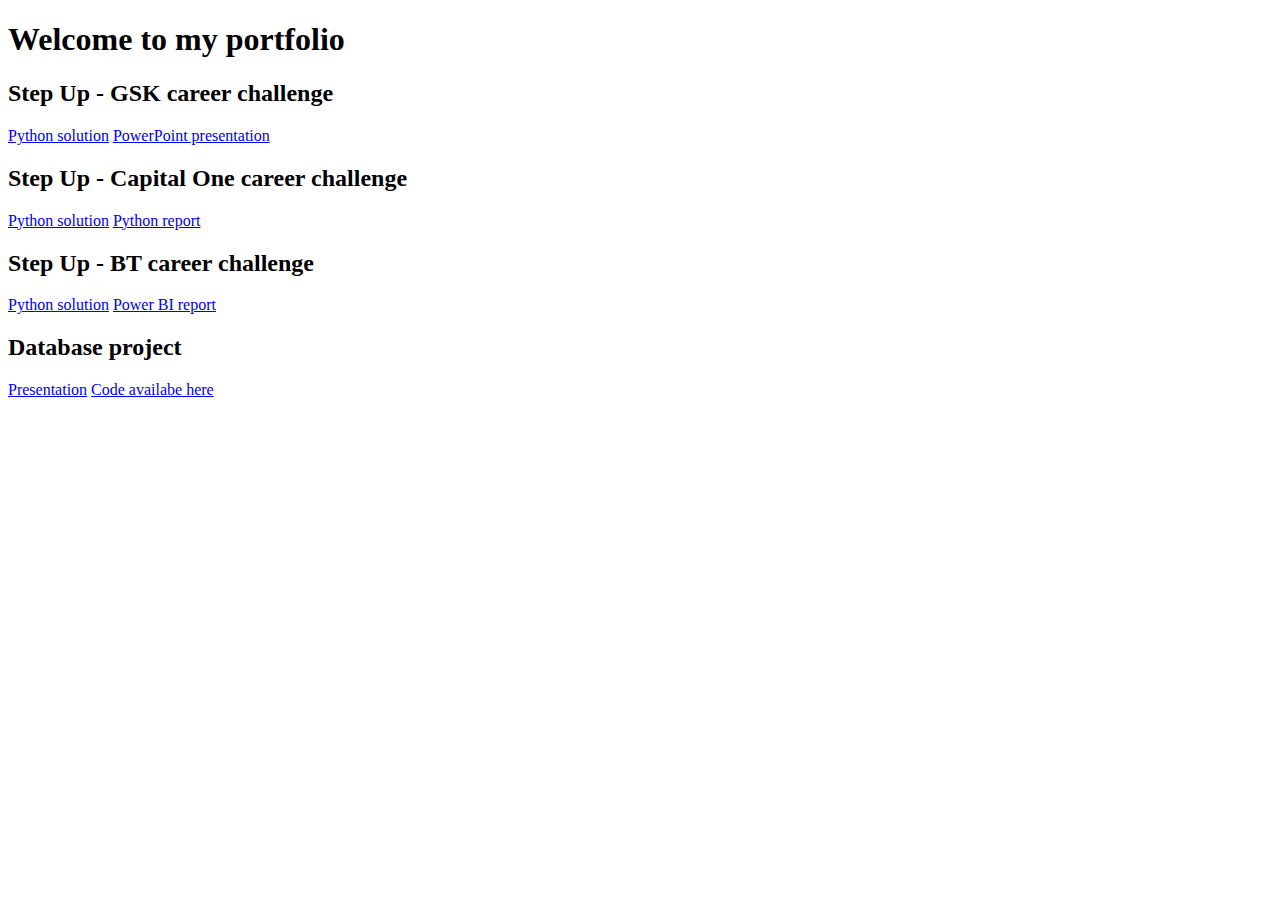
<file: index.html>
<!DOCTYPE html>
<html lang="en">
<head>
    <meta charset="UTF-8">
    <meta name="viewport" content="width=device-width, initial-scale=1.0">
    <title>Document</title>
</head>
<body>
    <dev class="container">
        <h1>Welcome to my portfolio</h1>

        <h2>Step Up - GSK career challenge</h2>
        <a href="Data Analysis Project 1/python solution/miraculon.html">Python solution</a>
        <a href="Data Analysis Project 1/Miraculon-B.pptx">PowerPoint presentation</a>

        <h2>Step Up - Capital One career challenge</h2>
        <a href="Data Analysis Project 2/exploration.html">Python solution</a>
        <a href="Data Analysis Project 2/challenge.html">Python report</a>

        <h2>Step Up - BT career challenge</h2>
        <a href="Data Analysis Project 3/Solution.html">Python solution</a>
        <a href="Data Analysis Project 3/Solution.pdf">Power BI report</a>

        <h2>Database project</h2>
        <a href="SQL Project/Presentation.png">Presentation</a>
        <a href="https://github.com/stradivarus/portfolio/tree/main/SQL%20Project">Code availabe here</a>
    </dev>
</body>
</html>
</file>
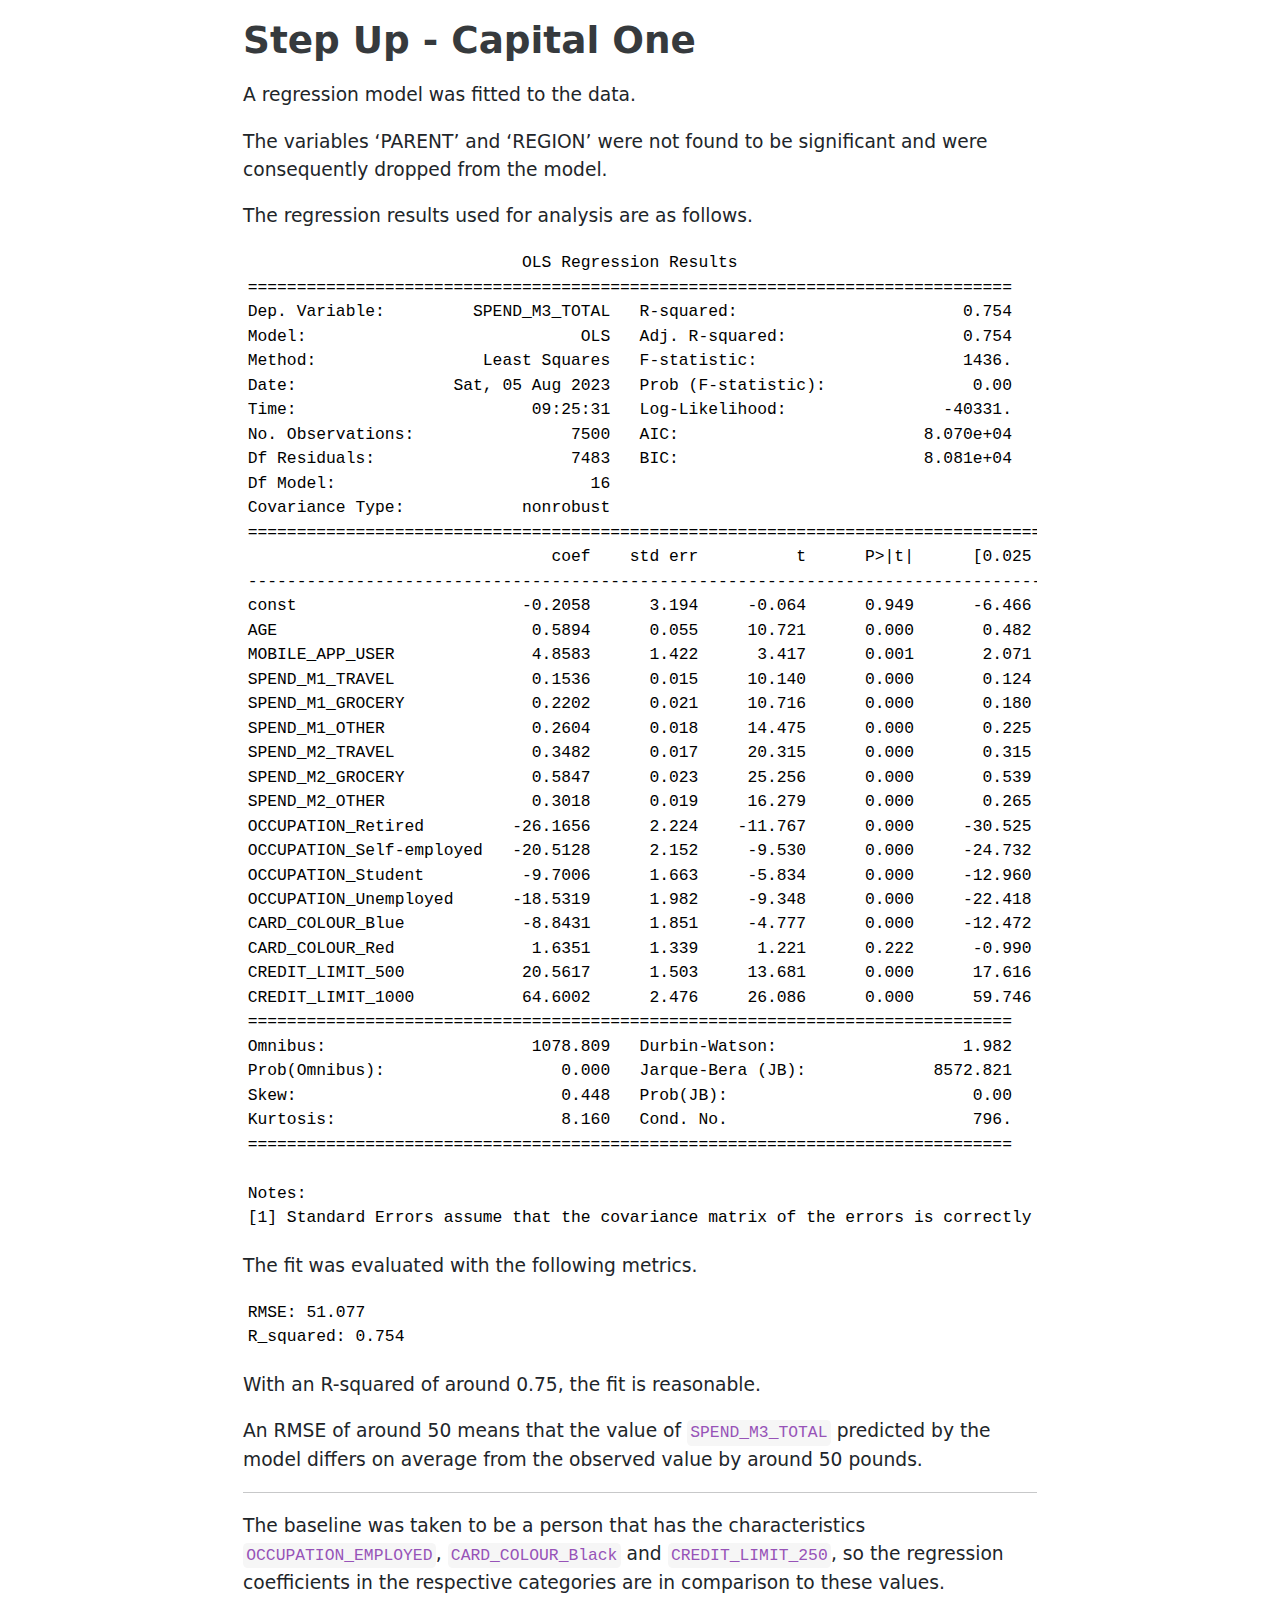
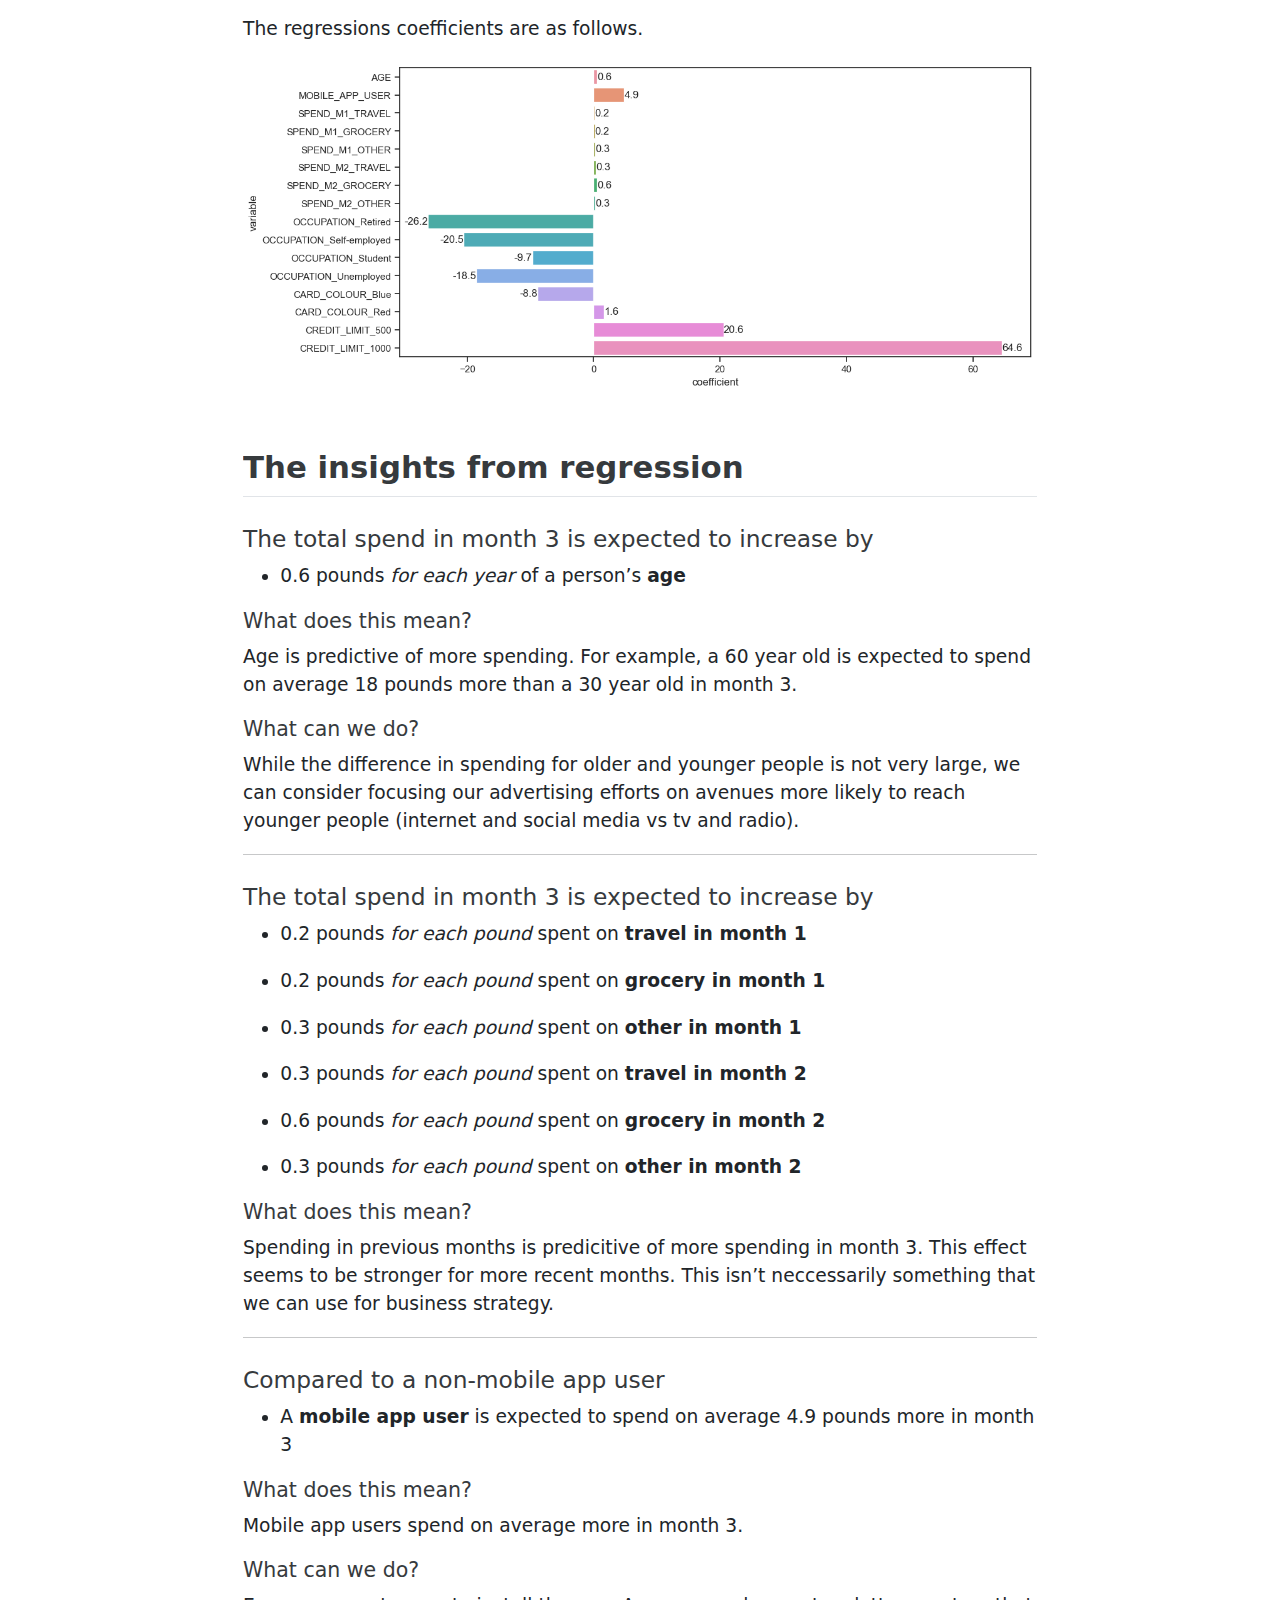
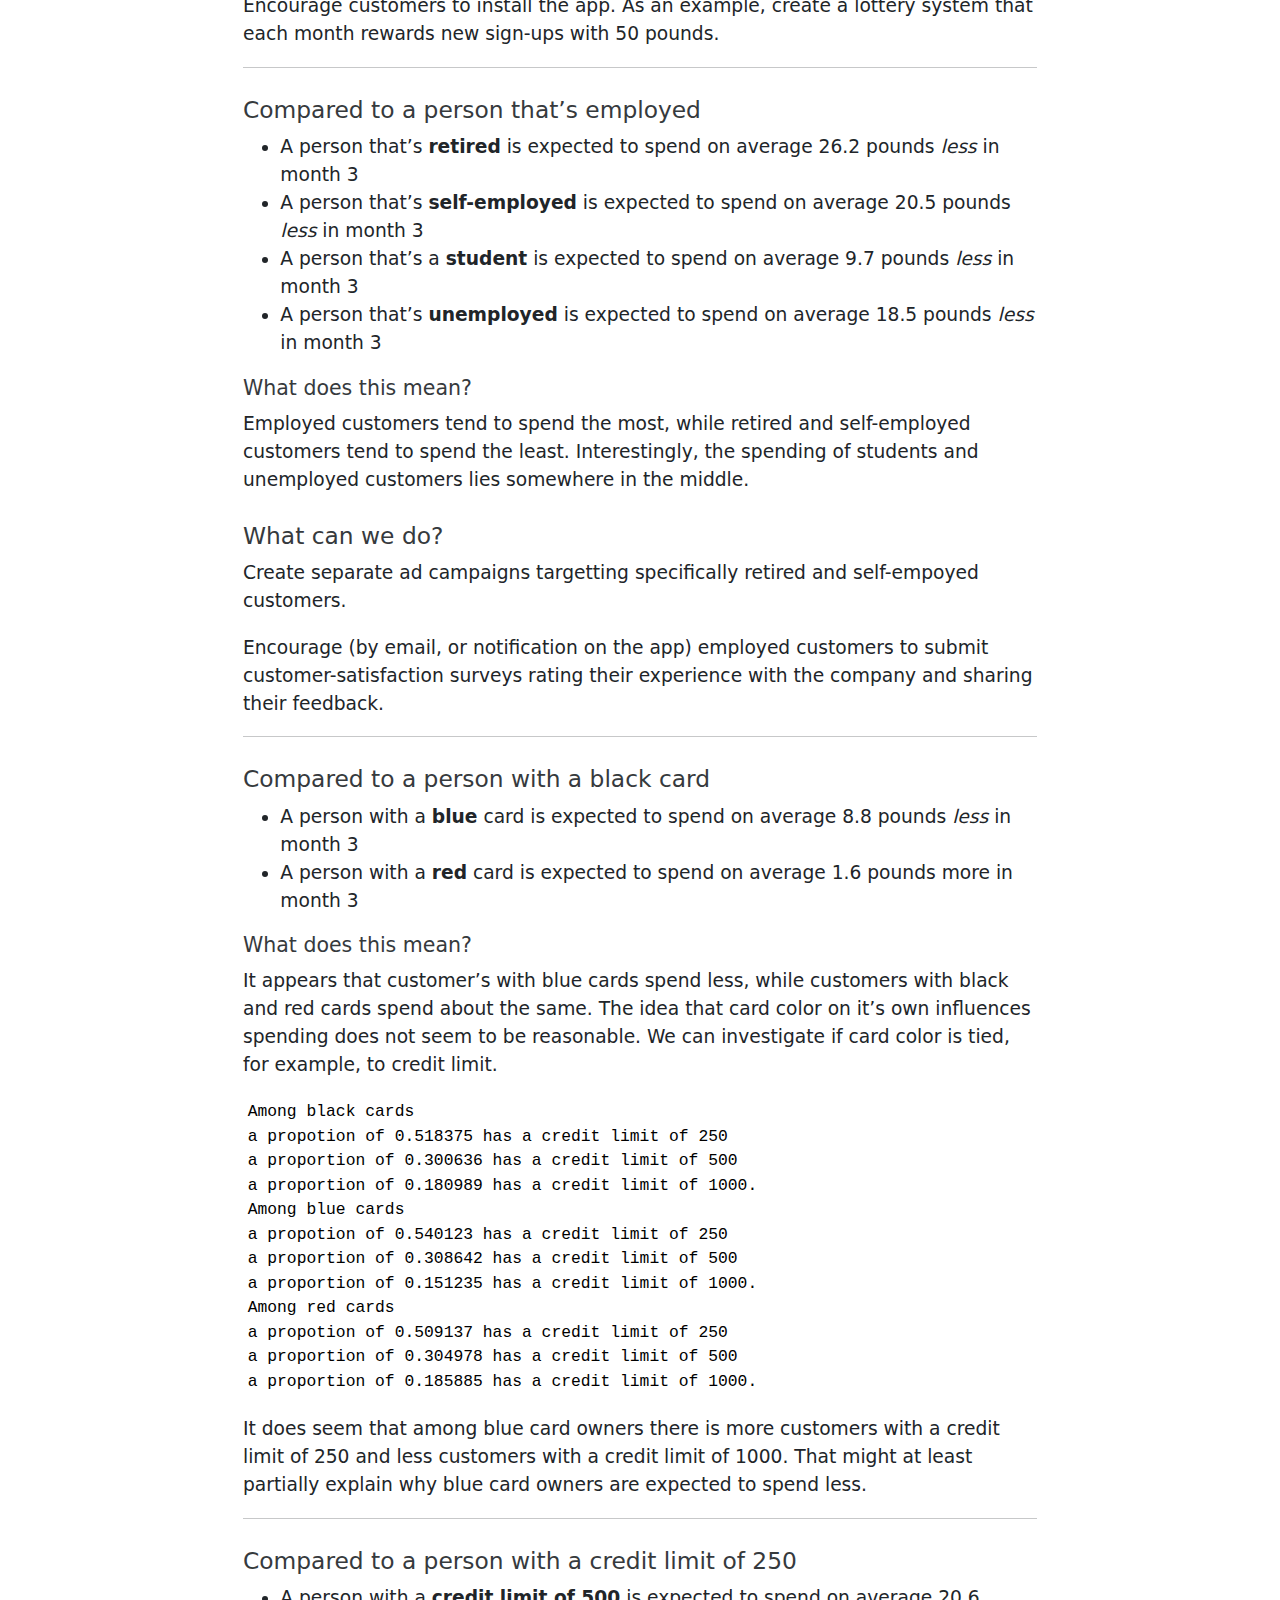
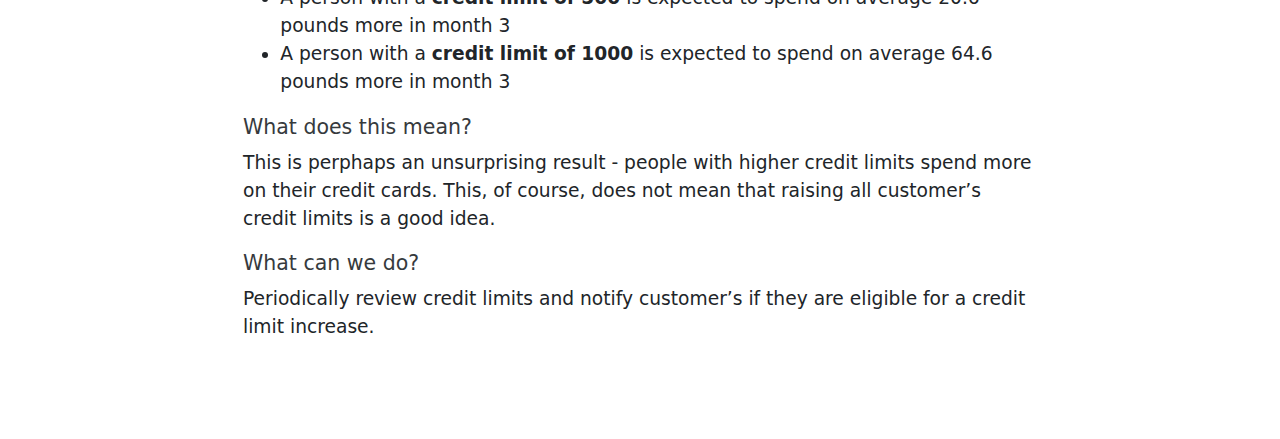
<file: Data Analysis Project 2 (Python)/challenge.html>
<!DOCTYPE html>
<html xmlns="http://www.w3.org/1999/xhtml" lang="en" xml:lang="en"><head>

<meta charset="utf-8">
<meta name="generator" content="quarto-1.3.361">

<meta name="viewport" content="width=device-width, initial-scale=1.0, user-scalable=yes">


<title>Step Up - Capital One</title>
<style>
code{white-space: pre-wrap;}
span.smallcaps{font-variant: small-caps;}
div.columns{display: flex; gap: min(4vw, 1.5em);}
div.column{flex: auto; overflow-x: auto;}
div.hanging-indent{margin-left: 1.5em; text-indent: -1.5em;}
ul.task-list{list-style: none;}
ul.task-list li input[type="checkbox"] {
  width: 0.8em;
  margin: 0 0.8em 0.2em -1em; /* quarto-specific, see https://github.com/quarto-dev/quarto-cli/issues/4556 */ 
  vertical-align: middle;
}
</style>


<script src="challenge_files/libs/clipboard/clipboard.min.js"></script>
<script src="challenge_files/libs/quarto-html/quarto.js"></script>
<script src="challenge_files/libs/quarto-html/popper.min.js"></script>
<script src="challenge_files/libs/quarto-html/tippy.umd.min.js"></script>
<script src="challenge_files/libs/quarto-html/anchor.min.js"></script>
<link href="challenge_files/libs/quarto-html/tippy.css" rel="stylesheet">
<link href="challenge_files/libs/quarto-html/quarto-syntax-highlighting.css" rel="stylesheet" id="quarto-text-highlighting-styles">
<script src="challenge_files/libs/bootstrap/bootstrap.min.js"></script>
<link href="challenge_files/libs/bootstrap/bootstrap-icons.css" rel="stylesheet">
<link href="challenge_files/libs/bootstrap/bootstrap.min.css" rel="stylesheet" id="quarto-bootstrap" data-mode="light">


</head>

<body class="fullcontent">

<div id="quarto-content" class="page-columns page-rows-contents page-layout-article">

<main class="content" id="quarto-document-content">

<header id="title-block-header" class="quarto-title-block default">
<div class="quarto-title">
<h1 class="title">Step Up - Capital One</h1>
</div>



<div class="quarto-title-meta">

    
  
    
  </div>
  

</header>

<p>A regression model was fitted to the data.</p>
<p>The variables ‘PARENT’ and ‘REGION’ were not found to be significant and were consequently dropped from the model.</p>
<p>The regression results used for analysis are as follows.</p>
<div class="cell" data-execution_count="10">
<div class="cell-output cell-output-stdout">
<pre><code>                            OLS Regression Results                            
==============================================================================
Dep. Variable:         SPEND_M3_TOTAL   R-squared:                       0.754
Model:                            OLS   Adj. R-squared:                  0.754
Method:                 Least Squares   F-statistic:                     1436.
Date:                Sat, 05 Aug 2023   Prob (F-statistic):               0.00
Time:                        09:25:31   Log-Likelihood:                -40331.
No. Observations:                7500   AIC:                         8.070e+04
Df Residuals:                    7483   BIC:                         8.081e+04
Df Model:                          16                                         
Covariance Type:            nonrobust                                         
============================================================================================
                               coef    std err          t      P&gt;|t|      [0.025      0.975]
--------------------------------------------------------------------------------------------
const                       -0.2058      3.194     -0.064      0.949      -6.466       6.055
AGE                          0.5894      0.055     10.721      0.000       0.482       0.697
MOBILE_APP_USER              4.8583      1.422      3.417      0.001       2.071       7.645
SPEND_M1_TRAVEL              0.1536      0.015     10.140      0.000       0.124       0.183
SPEND_M1_GROCERY             0.2202      0.021     10.716      0.000       0.180       0.260
SPEND_M1_OTHER               0.2604      0.018     14.475      0.000       0.225       0.296
SPEND_M2_TRAVEL              0.3482      0.017     20.315      0.000       0.315       0.382
SPEND_M2_GROCERY             0.5847      0.023     25.256      0.000       0.539       0.630
SPEND_M2_OTHER               0.3018      0.019     16.279      0.000       0.265       0.338
OCCUPATION_Retired         -26.1656      2.224    -11.767      0.000     -30.525     -21.807
OCCUPATION_Self-employed   -20.5128      2.152     -9.530      0.000     -24.732     -16.294
OCCUPATION_Student          -9.7006      1.663     -5.834      0.000     -12.960      -6.441
OCCUPATION_Unemployed      -18.5319      1.982     -9.348      0.000     -22.418     -14.646
CARD_COLOUR_Blue            -8.8431      1.851     -4.777      0.000     -12.472      -5.214
CARD_COLOUR_Red              1.6351      1.339      1.221      0.222      -0.990       4.260
CREDIT_LIMIT_500            20.5617      1.503     13.681      0.000      17.616      23.508
CREDIT_LIMIT_1000           64.6002      2.476     26.086      0.000      59.746      69.455
==============================================================================
Omnibus:                     1078.809   Durbin-Watson:                   1.982
Prob(Omnibus):                  0.000   Jarque-Bera (JB):             8572.821
Skew:                           0.448   Prob(JB):                         0.00
Kurtosis:                       8.160   Cond. No.                         796.
==============================================================================

Notes:
[1] Standard Errors assume that the covariance matrix of the errors is correctly specified.</code></pre>
</div>
</div>
<p>The fit was evaluated with the following metrics.</p>
<div class="cell" data-execution_count="11">
<div class="cell-output cell-output-stdout">
<pre><code>RMSE: 51.077
R_squared: 0.754</code></pre>
</div>
</div>
<p>With an R-squared of around 0.75, the fit is reasonable.</p>
<p>An RMSE of around 50 means that the value of <code>SPEND_M3_TOTAL</code> predicted by the model differs on average from the observed value by around 50 pounds.</p>
<hr>
<p>The baseline was taken to be a person that has the characteristics <code>OCCUPATION_EMPLOYED</code>, <code>CARD_COLOUR_Black</code> and <code>CREDIT_LIMIT_250</code>, so the regression coefficients in the respective categories are in comparison to these values.</p>
<p>The regressions coefficients are as follows.</p>
<div class="cell" data-execution_count="12">
<div class="cell-output cell-output-display">
<p><img src="challenge_files/figure-html/cell-12-output-1.png" class="img-fluid"></p>
</div>
</div>
<section id="the-insights-from-regression" class="level2">
<h2 class="anchored" data-anchor-id="the-insights-from-regression">The insights from regression</h2>
<section id="the-total-spend-in-month-3-is-expected-to-increase-by" class="level4">
<h4 class="anchored" data-anchor-id="the-total-spend-in-month-3-is-expected-to-increase-by">The total spend in month 3 is expected to increase by</h4>
<ul>
<li>0.6 pounds <em>for each year</em> of a person’s <strong>age</strong></li>
</ul>
<section id="what-does-this-mean" class="level5">
<h5 class="anchored" data-anchor-id="what-does-this-mean">What does this mean?</h5>
<p>Age is predictive of more spending. For example, a 60 year old is expected to spend on average 18 pounds more than a 30 year old in month 3.</p>
</section>
<section id="what-can-we-do" class="level5">
<h5 class="anchored" data-anchor-id="what-can-we-do">What can we do?</h5>
<p>While the difference in spending for older and younger people is not very large, we can consider focusing our advertising efforts on avenues more likely to reach younger people (internet and social media vs tv and radio).</p>
<hr>
</section>
</section>
<section id="the-total-spend-in-month-3-is-expected-to-increase-by-1" class="level4">
<h4 class="anchored" data-anchor-id="the-total-spend-in-month-3-is-expected-to-increase-by-1">The total spend in month 3 is expected to increase by</h4>
<ul>
<li><p>0.2 pounds <em>for each pound</em> spent on <strong>travel in month 1</strong></p></li>
<li><p>0.2 pounds <em>for each pound</em> spent on <strong>grocery in month 1</strong></p></li>
<li><p>0.3 pounds <em>for each pound</em> spent on <strong>other in month 1</strong></p></li>
<li><p>0.3 pounds <em>for each pound</em> spent on <strong>travel in month 2</strong></p></li>
<li><p>0.6 pounds <em>for each pound</em> spent on <strong>grocery in month 2</strong></p></li>
<li><p>0.3 pounds <em>for each pound</em> spent on <strong>other in month 2</strong></p></li>
</ul>
<section id="what-does-this-mean-1" class="level5">
<h5 class="anchored" data-anchor-id="what-does-this-mean-1">What does this mean?</h5>
<p>Spending in previous months is predicitive of more spending in month 3. This effect seems to be stronger for more recent months. This isn’t neccessarily something that we can use for business strategy.</p>
<hr>
</section>
</section>
<section id="compared-to-a-non-mobile-app-user" class="level4">
<h4 class="anchored" data-anchor-id="compared-to-a-non-mobile-app-user">Compared to a non-mobile app user</h4>
<ul>
<li>A <strong>mobile app user</strong> is expected to spend on average 4.9 pounds more in month 3</li>
</ul>
<section id="what-does-this-mean-2" class="level5">
<h5 class="anchored" data-anchor-id="what-does-this-mean-2">What does this mean?</h5>
<p>Mobile app users spend on average more in month 3.</p>
</section>
<section id="what-can-we-do-1" class="level5">
<h5 class="anchored" data-anchor-id="what-can-we-do-1">What can we do?</h5>
<p>Encourage customers to install the app. As an example, create a lottery system that each month rewards new sign-ups with 50 pounds.</p>
<hr>
</section>
</section>
<section id="compared-to-a-person-thats-employed" class="level4">
<h4 class="anchored" data-anchor-id="compared-to-a-person-thats-employed">Compared to a person that’s employed</h4>
<ul>
<li>A person that’s <strong>retired</strong> is expected to spend on average 26.2 pounds <em>less</em> in month 3</li>
<li>A person that’s <strong>self-employed</strong> is expected to spend on average 20.5 pounds <em>less</em> in month 3</li>
<li>A person that’s a <strong>student</strong> is expected to spend on average 9.7 pounds <em>less</em> in month 3</li>
<li>A person that’s <strong>unemployed</strong> is expected to spend on average 18.5 pounds <em>less</em> in month 3</li>
</ul>
<section id="what-does-this-mean-3" class="level5">
<h5 class="anchored" data-anchor-id="what-does-this-mean-3">What does this mean?</h5>
<p>Employed customers tend to spend the most, while retired and self-employed customers tend to spend the least. Interestingly, the spending of students and unemployed customers lies somewhere in the middle.</p>
</section>
</section>
<section id="what-can-we-do-2" class="level4">
<h4 class="anchored" data-anchor-id="what-can-we-do-2">What can we do?</h4>
<p>Create separate ad campaigns targetting specifically retired and self-empoyed customers.</p>
<p>Encourage (by email, or notification on the app) employed customers to submit customer-satisfaction surveys rating their experience with the company and sharing their feedback.</p>
<hr>
</section>
<section id="compared-to-a-person-with-a-black-card" class="level4">
<h4 class="anchored" data-anchor-id="compared-to-a-person-with-a-black-card">Compared to a person with a black card</h4>
<ul>
<li>A person with a <strong>blue</strong> card is expected to spend on average 8.8 pounds <em>less</em> in month 3</li>
<li>A person with a <strong>red</strong> card is expected to spend on average 1.6 pounds more in month 3</li>
</ul>
<section id="what-does-this-mean-4" class="level5">
<h5 class="anchored" data-anchor-id="what-does-this-mean-4">What does this mean?</h5>
<p>It appears that customer’s with blue cards spend less, while customers with black and red cards spend about the same. The idea that card color on it’s own influences spending does not seem to be reasonable. We can investigate if card color is tied, for example, to credit limit.</p>
<div class="cell" data-execution_count="69">
<div class="cell-output cell-output-stdout">
<pre><code>Among black cards
a propotion of 0.518375 has a credit limit of 250
a proportion of 0.300636 has a credit limit of 500
a proportion of 0.180989 has a credit limit of 1000.
Among blue cards
a propotion of 0.540123 has a credit limit of 250
a proportion of 0.308642 has a credit limit of 500
a proportion of 0.151235 has a credit limit of 1000.
Among red cards
a propotion of 0.509137 has a credit limit of 250
a proportion of 0.304978 has a credit limit of 500
a proportion of 0.185885 has a credit limit of 1000.</code></pre>
</div>
</div>
<p>It does seem that among blue card owners there is more customers with a credit limit of 250 and less customers with a credit limit of 1000. That might at least partially explain why blue card owners are expected to spend less.</p>
<hr>
</section>
</section>
<section id="compared-to-a-person-with-a-credit-limit-of-250" class="level4">
<h4 class="anchored" data-anchor-id="compared-to-a-person-with-a-credit-limit-of-250">Compared to a person with a credit limit of 250</h4>
<ul>
<li>A person with a <strong>credit limit of 500</strong> is expected to spend on average 20.6 pounds more in month 3</li>
<li>A person with a <strong>credit limit of 1000</strong> is expected to spend on average 64.6 pounds more in month 3</li>
</ul>
<section id="what-does-this-mean-5" class="level5">
<h5 class="anchored" data-anchor-id="what-does-this-mean-5">What does this mean?</h5>
<p>This is perphaps an unsurprising result - people with higher credit limits spend more on their credit cards. This, of course, does not mean that raising all customer’s credit limits is a good idea.</p>
</section>
<section id="what-can-we-do-3" class="level5">
<h5 class="anchored" data-anchor-id="what-can-we-do-3">What can we do?</h5>
<p>Periodically review credit limits and notify customer’s if they are eligible for a credit limit increase.</p>
</section>
</section>
</section>

</main>
<!-- /main column -->
<script id="quarto-html-after-body" type="application/javascript">
window.document.addEventListener("DOMContentLoaded", function (event) {
  const toggleBodyColorMode = (bsSheetEl) => {
    const mode = bsSheetEl.getAttribute("data-mode");
    const bodyEl = window.document.querySelector("body");
    if (mode === "dark") {
      bodyEl.classList.add("quarto-dark");
      bodyEl.classList.remove("quarto-light");
    } else {
      bodyEl.classList.add("quarto-light");
      bodyEl.classList.remove("quarto-dark");
    }
  }
  const toggleBodyColorPrimary = () => {
    const bsSheetEl = window.document.querySelector("link#quarto-bootstrap");
    if (bsSheetEl) {
      toggleBodyColorMode(bsSheetEl);
    }
  }
  toggleBodyColorPrimary();  
  const icon = "";
  const anchorJS = new window.AnchorJS();
  anchorJS.options = {
    placement: 'right',
    icon: icon
  };
  anchorJS.add('.anchored');
  const isCodeAnnotation = (el) => {
    for (const clz of el.classList) {
      if (clz.startsWith('code-annotation-')) {                     
        return true;
      }
    }
    return false;
  }
  const clipboard = new window.ClipboardJS('.code-copy-button', {
    text: function(trigger) {
      const codeEl = trigger.previousElementSibling.cloneNode(true);
      for (const childEl of codeEl.children) {
        if (isCodeAnnotation(childEl)) {
          childEl.remove();
        }
      }
      return codeEl.innerText;
    }
  });
  clipboard.on('success', function(e) {
    // button target
    const button = e.trigger;
    // don't keep focus
    button.blur();
    // flash "checked"
    button.classList.add('code-copy-button-checked');
    var currentTitle = button.getAttribute("title");
    button.setAttribute("title", "Copied!");
    let tooltip;
    if (window.bootstrap) {
      button.setAttribute("data-bs-toggle", "tooltip");
      button.setAttribute("data-bs-placement", "left");
      button.setAttribute("data-bs-title", "Copied!");
      tooltip = new bootstrap.Tooltip(button, 
        { trigger: "manual", 
          customClass: "code-copy-button-tooltip",
          offset: [0, -8]});
      tooltip.show();    
    }
    setTimeout(function() {
      if (tooltip) {
        tooltip.hide();
        button.removeAttribute("data-bs-title");
        button.removeAttribute("data-bs-toggle");
        button.removeAttribute("data-bs-placement");
      }
      button.setAttribute("title", currentTitle);
      button.classList.remove('code-copy-button-checked');
    }, 1000);
    // clear code selection
    e.clearSelection();
  });
  function tippyHover(el, contentFn) {
    const config = {
      allowHTML: true,
      content: contentFn,
      maxWidth: 500,
      delay: 100,
      arrow: false,
      appendTo: function(el) {
          return el.parentElement;
      },
      interactive: true,
      interactiveBorder: 10,
      theme: 'quarto',
      placement: 'bottom-start'
    };
    window.tippy(el, config); 
  }
  const noterefs = window.document.querySelectorAll('a[role="doc-noteref"]');
  for (var i=0; i<noterefs.length; i++) {
    const ref = noterefs[i];
    tippyHover(ref, function() {
      // use id or data attribute instead here
      let href = ref.getAttribute('data-footnote-href') || ref.getAttribute('href');
      try { href = new URL(href).hash; } catch {}
      const id = href.replace(/^#\/?/, "");
      const note = window.document.getElementById(id);
      return note.innerHTML;
    });
  }
      let selectedAnnoteEl;
      const selectorForAnnotation = ( cell, annotation) => {
        let cellAttr = 'data-code-cell="' + cell + '"';
        let lineAttr = 'data-code-annotation="' +  annotation + '"';
        const selector = 'span[' + cellAttr + '][' + lineAttr + ']';
        return selector;
      }
      const selectCodeLines = (annoteEl) => {
        const doc = window.document;
        const targetCell = annoteEl.getAttribute("data-target-cell");
        const targetAnnotation = annoteEl.getAttribute("data-target-annotation");
        const annoteSpan = window.document.querySelector(selectorForAnnotation(targetCell, targetAnnotation));
        const lines = annoteSpan.getAttribute("data-code-lines").split(",");
        const lineIds = lines.map((line) => {
          return targetCell + "-" + line;
        })
        let top = null;
        let height = null;
        let parent = null;
        if (lineIds.length > 0) {
            //compute the position of the single el (top and bottom and make a div)
            const el = window.document.getElementById(lineIds[0]);
            top = el.offsetTop;
            height = el.offsetHeight;
            parent = el.parentElement.parentElement;
          if (lineIds.length > 1) {
            const lastEl = window.document.getElementById(lineIds[lineIds.length - 1]);
            const bottom = lastEl.offsetTop + lastEl.offsetHeight;
            height = bottom - top;
          }
          if (top !== null && height !== null && parent !== null) {
            // cook up a div (if necessary) and position it 
            let div = window.document.getElementById("code-annotation-line-highlight");
            if (div === null) {
              div = window.document.createElement("div");
              div.setAttribute("id", "code-annotation-line-highlight");
              div.style.position = 'absolute';
              parent.appendChild(div);
            }
            div.style.top = top - 2 + "px";
            div.style.height = height + 4 + "px";
            let gutterDiv = window.document.getElementById("code-annotation-line-highlight-gutter");
            if (gutterDiv === null) {
              gutterDiv = window.document.createElement("div");
              gutterDiv.setAttribute("id", "code-annotation-line-highlight-gutter");
              gutterDiv.style.position = 'absolute';
              const codeCell = window.document.getElementById(targetCell);
              const gutter = codeCell.querySelector('.code-annotation-gutter');
              gutter.appendChild(gutterDiv);
            }
            gutterDiv.style.top = top - 2 + "px";
            gutterDiv.style.height = height + 4 + "px";
          }
          selectedAnnoteEl = annoteEl;
        }
      };
      const unselectCodeLines = () => {
        const elementsIds = ["code-annotation-line-highlight", "code-annotation-line-highlight-gutter"];
        elementsIds.forEach((elId) => {
          const div = window.document.getElementById(elId);
          if (div) {
            div.remove();
          }
        });
        selectedAnnoteEl = undefined;
      };
      // Attach click handler to the DT
      const annoteDls = window.document.querySelectorAll('dt[data-target-cell]');
      for (const annoteDlNode of annoteDls) {
        annoteDlNode.addEventListener('click', (event) => {
          const clickedEl = event.target;
          if (clickedEl !== selectedAnnoteEl) {
            unselectCodeLines();
            const activeEl = window.document.querySelector('dt[data-target-cell].code-annotation-active');
            if (activeEl) {
              activeEl.classList.remove('code-annotation-active');
            }
            selectCodeLines(clickedEl);
            clickedEl.classList.add('code-annotation-active');
          } else {
            // Unselect the line
            unselectCodeLines();
            clickedEl.classList.remove('code-annotation-active');
          }
        });
      }
  const findCites = (el) => {
    const parentEl = el.parentElement;
    if (parentEl) {
      const cites = parentEl.dataset.cites;
      if (cites) {
        return {
          el,
          cites: cites.split(' ')
        };
      } else {
        return findCites(el.parentElement)
      }
    } else {
      return undefined;
    }
  };
  var bibliorefs = window.document.querySelectorAll('a[role="doc-biblioref"]');
  for (var i=0; i<bibliorefs.length; i++) {
    const ref = bibliorefs[i];
    const citeInfo = findCites(ref);
    if (citeInfo) {
      tippyHover(citeInfo.el, function() {
        var popup = window.document.createElement('div');
        citeInfo.cites.forEach(function(cite) {
          var citeDiv = window.document.createElement('div');
          citeDiv.classList.add('hanging-indent');
          citeDiv.classList.add('csl-entry');
          var biblioDiv = window.document.getElementById('ref-' + cite);
          if (biblioDiv) {
            citeDiv.innerHTML = biblioDiv.innerHTML;
          }
          popup.appendChild(citeDiv);
        });
        return popup.innerHTML;
      });
    }
  }
});
</script>
</div> <!-- /content -->



</body></html>
</file>
<file: Data Analysis Project 2 (Python)/challenge_files/libs/quarto-html/tippy.css>
.tippy-box[data-animation=fade][data-state=hidden]{opacity:0}[data-tippy-root]{max-width:calc(100vw - 10px)}.tippy-box{position:relative;background-color:#333;color:#fff;border-radius:4px;font-size:14px;line-height:1.4;white-space:normal;outline:0;transition-property:transform,visibility,opacity}.tippy-box[data-placement^=top]>.tippy-arrow{bottom:0}.tippy-box[data-placement^=top]>.tippy-arrow:before{bottom:-7px;left:0;border-width:8px 8px 0;border-top-color:initial;transform-origin:center top}.tippy-box[data-placement^=bottom]>.tippy-arrow{top:0}.tippy-box[data-placement^=bottom]>.tippy-arrow:before{top:-7px;left:0;border-width:0 8px 8px;border-bottom-color:initial;transform-origin:center bottom}.tippy-box[data-placement^=left]>.tippy-arrow{right:0}.tippy-box[data-placement^=left]>.tippy-arrow:before{border-width:8px 0 8px 8px;border-left-color:initial;right:-7px;transform-origin:center left}.tippy-box[data-placement^=right]>.tippy-arrow{left:0}.tippy-box[data-placement^=right]>.tippy-arrow:before{left:-7px;border-width:8px 8px 8px 0;border-right-color:initial;transform-origin:center right}.tippy-box[data-inertia][data-state=visible]{transition-timing-function:cubic-bezier(.54,1.5,.38,1.11)}.tippy-arrow{width:16px;height:16px;color:#333}.tippy-arrow:before{content:"";position:absolute;border-color:transparent;border-style:solid}.tippy-content{position:relative;padding:5px 9px;z-index:1}
</file>
<file: Data Analysis Project 2 (Python)/challenge_files/libs/quarto-html/quarto-syntax-highlighting.css>
/* quarto syntax highlight colors */
:root {
  --quarto-hl-ot-color: #003B4F;
  --quarto-hl-at-color: #657422;
  --quarto-hl-ss-color: #20794D;
  --quarto-hl-an-color: #5E5E5E;
  --quarto-hl-fu-color: #4758AB;
  --quarto-hl-st-color: #20794D;
  --quarto-hl-cf-color: #003B4F;
  --quarto-hl-op-color: #5E5E5E;
  --quarto-hl-er-color: #AD0000;
  --quarto-hl-bn-color: #AD0000;
  --quarto-hl-al-color: #AD0000;
  --quarto-hl-va-color: #111111;
  --quarto-hl-bu-color: inherit;
  --quarto-hl-ex-color: inherit;
  --quarto-hl-pp-color: #AD0000;
  --quarto-hl-in-color: #5E5E5E;
  --quarto-hl-vs-color: #20794D;
  --quarto-hl-wa-color: #5E5E5E;
  --quarto-hl-do-color: #5E5E5E;
  --quarto-hl-im-color: #00769E;
  --quarto-hl-ch-color: #20794D;
  --quarto-hl-dt-color: #AD0000;
  --quarto-hl-fl-color: #AD0000;
  --quarto-hl-co-color: #5E5E5E;
  --quarto-hl-cv-color: #5E5E5E;
  --quarto-hl-cn-color: #8f5902;
  --quarto-hl-sc-color: #5E5E5E;
  --quarto-hl-dv-color: #AD0000;
  --quarto-hl-kw-color: #003B4F;
}

/* other quarto variables */
:root {
  --quarto-font-monospace: SFMono-Regular, Menlo, Monaco, Consolas, "Liberation Mono", "Courier New", monospace;
}

pre > code.sourceCode > span {
  color: #003B4F;
}

code span {
  color: #003B4F;
}

code.sourceCode > span {
  color: #003B4F;
}

div.sourceCode,
div.sourceCode pre.sourceCode {
  color: #003B4F;
}

code span.ot {
  color: #003B4F;
  font-style: inherit;
}

code span.at {
  color: #657422;
  font-style: inherit;
}

code span.ss {
  color: #20794D;
  font-style: inherit;
}

code span.an {
  color: #5E5E5E;
  font-style: inherit;
}

code span.fu {
  color: #4758AB;
  font-style: inherit;
}

code span.st {
  color: #20794D;
  font-style: inherit;
}

code span.cf {
  color: #003B4F;
  font-style: inherit;
}

code span.op {
  color: #5E5E5E;
  font-style: inherit;
}

code span.er {
  color: #AD0000;
  font-style: inherit;
}

code span.bn {
  color: #AD0000;
  font-style: inherit;
}

code span.al {
  color: #AD0000;
  font-style: inherit;
}

code span.va {
  color: #111111;
  font-style: inherit;
}

code span.bu {
  font-style: inherit;
}

code span.ex {
  font-style: inherit;
}

code span.pp {
  color: #AD0000;
  font-style: inherit;
}

code span.in {
  color: #5E5E5E;
  font-style: inherit;
}

code span.vs {
  color: #20794D;
  font-style: inherit;
}

code span.wa {
  color: #5E5E5E;
  font-style: italic;
}

code span.do {
  color: #5E5E5E;
  font-style: italic;
}

code span.im {
  color: #00769E;
  font-style: inherit;
}

code span.ch {
  color: #20794D;
  font-style: inherit;
}

code span.dt {
  color: #AD0000;
  font-style: inherit;
}

code span.fl {
  color: #AD0000;
  font-style: inherit;
}

code span.co {
  color: #5E5E5E;
  font-style: inherit;
}

code span.cv {
  color: #5E5E5E;
  font-style: italic;
}

code span.cn {
  color: #8f5902;
  font-style: inherit;
}

code span.sc {
  color: #5E5E5E;
  font-style: inherit;
}

code span.dv {
  color: #AD0000;
  font-style: inherit;
}

code span.kw {
  color: #003B4F;
  font-style: inherit;
}

.prevent-inlining {
  content: "</";
}

/*# sourceMappingURL=debc5d5d77c3f9108843748ff7464032.css.map */
</file>
